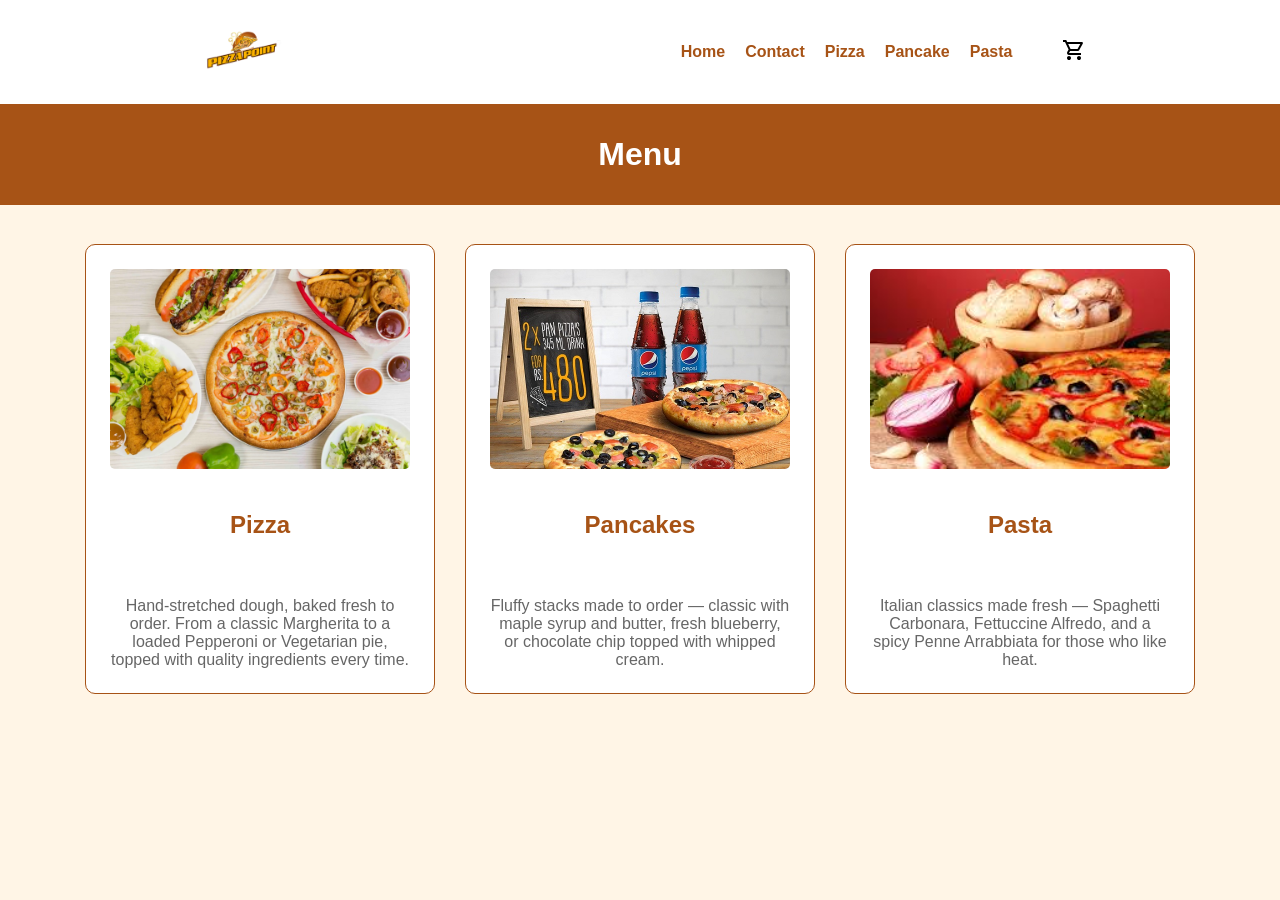
<file: index.html>
<!DOCTYPE html>
<html lang="en">
  <head>
    <meta charset="UTF-8" />
    <meta name="viewport" content="width=device-width, initial-scale=1.0" />
    <title>Pizza Website</title>
    <link rel="stylesheet" href="style.css" />
  </head>
  <body>
    <div id="nav">
      <div class="a">
        <img src="img/pizza.png" alt="logo" class="logo" />
      </div>
      <div class="b">
        <ul>
          <li><a href="index.html">Home</a></li>
          <li><a href="contact.html">Contact</a></li>
          <li><a href="pizza.html">Pizza</a></li>
          <li><a href="pancake.html">Pancake</a></li>
          <li><a href="pasta.html">Pasta</a></li>
        </ul>
        <div id="cart">
          <img
            src="img/shopping_cart_FILL0_wght400_GRAD0_opsz24.svg"
            alt="cart"
          />
        </div>
      </div>
    </div>
    <div id="header">
      <h1>Menu</h1>
    </div>
    <div id="content">
      <div class="pizza">
        <img src="img/delicacies1.png" alt="delicacies1" />
        <h2>Pizza</h2>
        <p>
          Hand-stretched dough, baked fresh to order. From a classic
          Margherita to a loaded Pepperoni or Vegetarian pie, topped with
          quality ingredients every time.
        </p>
      </div>
      <div class="pizza">
        <img src="img/delicacies2.png" alt="delicacies2" />
        <h2>Pancakes</h2>
        <p>
          Fluffy stacks made to order — classic with maple syrup and butter,
          fresh blueberry, or chocolate chip topped with whipped cream.
        </p>
      </div>
      <div class="pizza">
        <img src="img/delicacies3.png" alt="delicacies3" />
        <h2>Pasta</h2>
        <p>
          Italian classics made fresh — Spaghetti Carbonara, Fettuccine
          Alfredo, and a spicy Penne Arrabbiata for those who like heat.
        </p>
      </div>
    </div>
  </body>
</html>
</file>
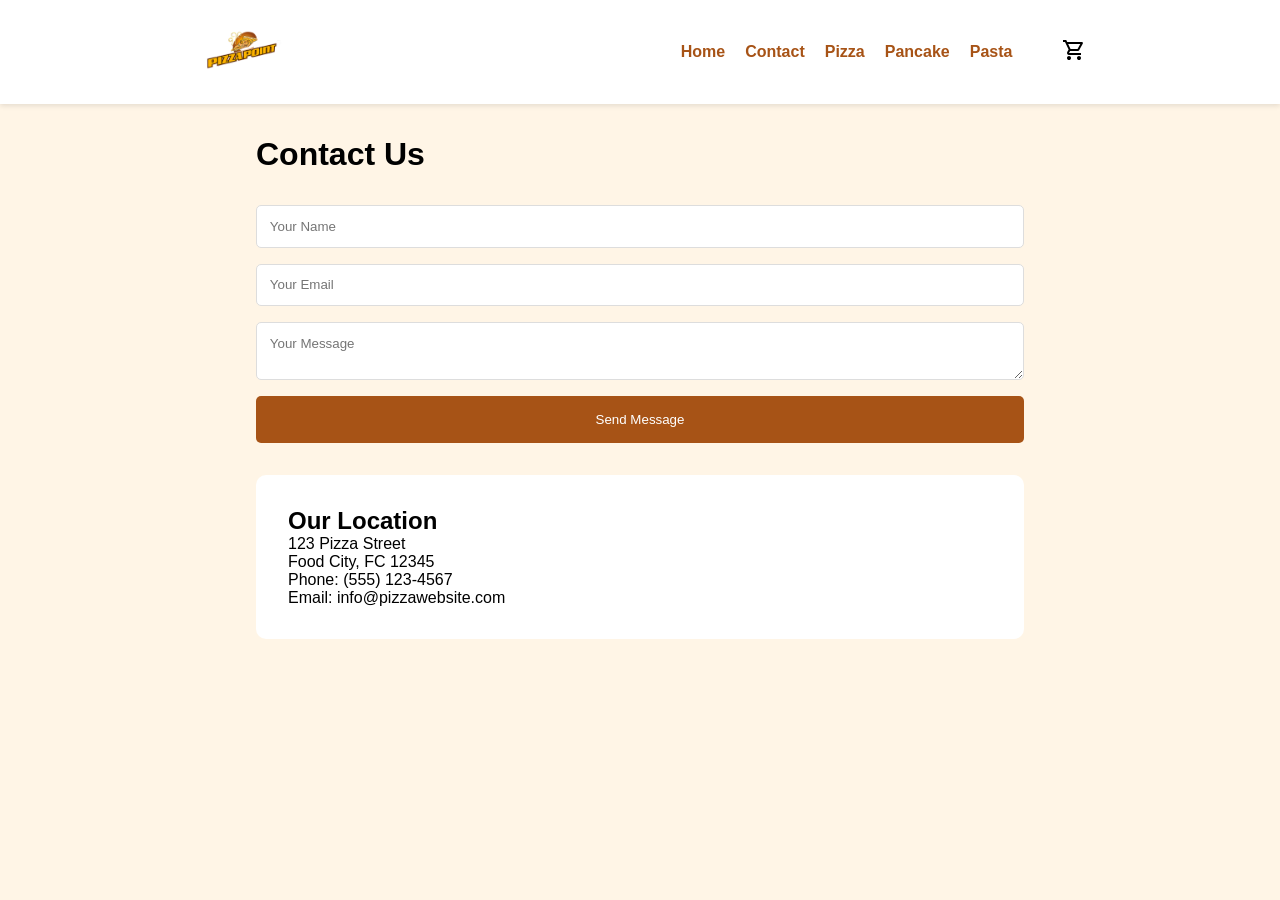
<file: contact.html>
<!DOCTYPE html>
<html lang="en">
  <head>
    <meta charset="UTF-8" />
    <meta name="viewport" content="width=device-width, initial-scale=1.0" />
    <title>Contact Us - Pizza Website</title>
    <link rel="stylesheet" href="style.css" />
  </head>
  <body>
    <div id="nav">
      <div class="a">
        <img src="img/pizza.png" alt="logo" class="logo" />
      </div>
      <div class="b">
        <ul>
          <li><a href="index.html">Home</a></li>
          <li><a href="contact.html">Contact</a></li>
          <li><a href="pizza.html">Pizza</a></li>
          <li><a href="pancake.html">Pancake</a></li>
          <li><a href="pasta.html">Pasta</a></li>
        </ul>
        <div id="cart">
          <img src="img/shopping_cart_FILL0_wght400_GRAD0_opsz24.svg" alt="cart" />
        </div>
      </div>
    </div>
    <div id="contact-content">
      <h1>Contact Us</h1>
      <form class="contact-form">
        <input type="text" placeholder="Your Name" required />
        <input type="email" placeholder="Your Email" required />
        <textarea placeholder="Your Message" required></textarea>
        <button type="submit">Send Message</button>
      </form>
      <div class="contact-info">
        <h2>Our Location</h2>
        <p>123 Pizza Street</p>
        <p>Food City, FC 12345</p>
        <p>Phone: (555) 123-4567</p>
        <p>Email: info@pizzawebsite.com</p>
      </div>
    </div>
  </body>
</html>
</file>
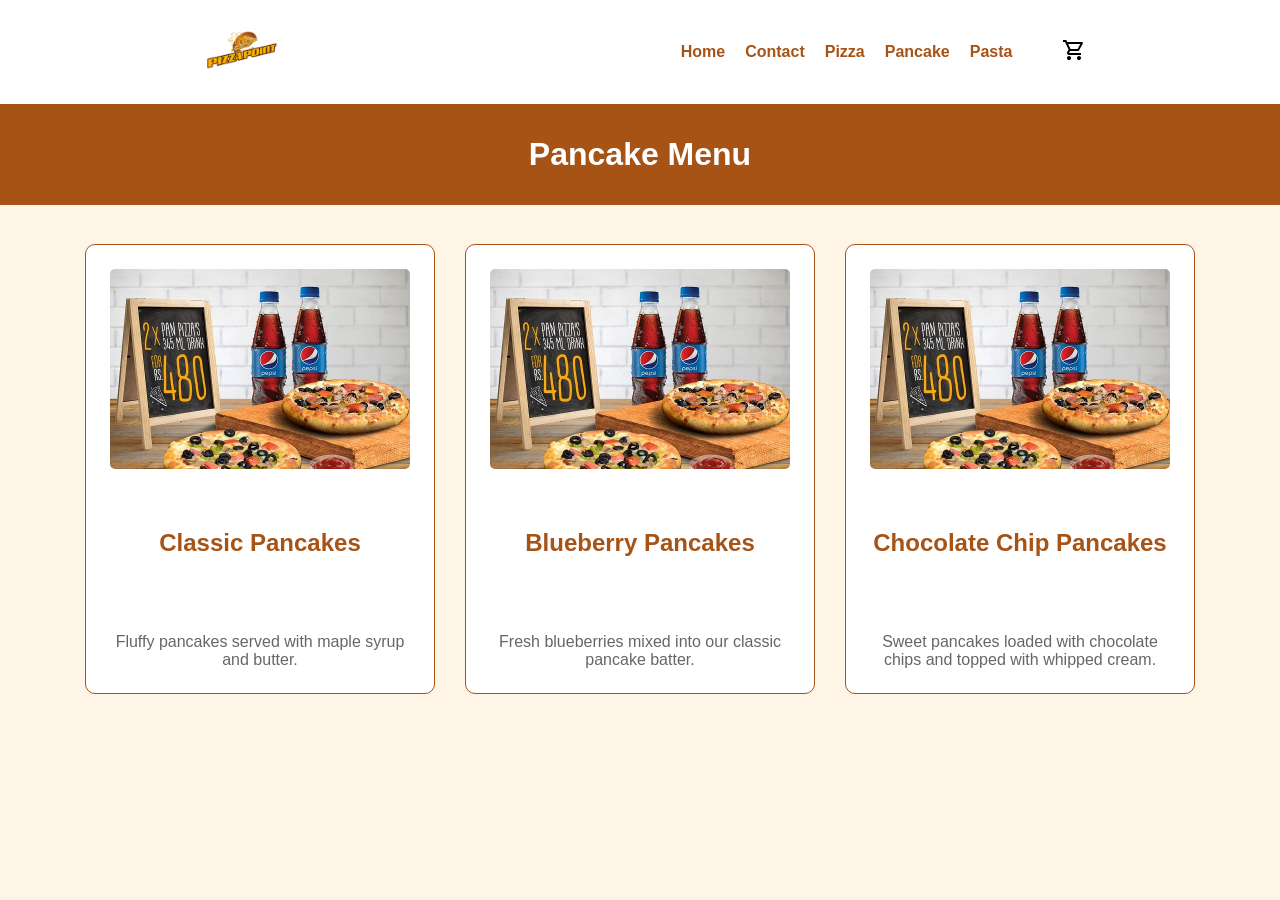
<file: pancake.html>
<!DOCTYPE html>
<html lang="en">
  <head>
    <meta charset="UTF-8" />
    <meta name="viewport" content="width=device-width, initial-scale=1.0" />
    <title>Pancake Menu - Pizza Website</title>
    <link rel="stylesheet" href="style.css" />
  </head>
  <body>
    <div id="nav">
      <div class="a">
        <img src="img/pizza.png" alt="logo" class="logo" />
      </div>
      <div class="b">
        <ul>
          <li><a href="index.html">Home</a></li>
          <li><a href="contact.html">Contact</a></li>
          <li><a href="pizza.html">Pizza</a></li>
          <li><a href="pancake.html">Pancake</a></li>
          <li><a href="pasta.html">Pasta</a></li>
        </ul>
        <div id="cart">
          <img src="img/shopping_cart_FILL0_wght400_GRAD0_opsz24.svg" alt="cart" />
        </div>
      </div>
    </div>
    <div id="header">
      <h1>Pancake Menu</h1>
    </div>
    <div id="content">
      <div class="pizza">
        <img src="img/delicacies2.png" alt="Classic Pancakes" />
        <h2>Classic Pancakes</h2>
        <p>Fluffy pancakes served with maple syrup and butter.</p>
      </div>
      <div class="pizza">
        <img src="img/delicacies2.png" alt="Blueberry Pancakes" />
        <h2>Blueberry Pancakes</h2>
        <p>Fresh blueberries mixed into our classic pancake batter.</p>
      </div>
      <div class="pizza">
        <img src="img/delicacies2.png" alt="Chocolate Chip Pancakes" />
        <h2>Chocolate Chip Pancakes</h2>
        <p>Sweet pancakes loaded with chocolate chips and topped with whipped cream.</p>
      </div>
    </div>
  </body>
</html>
</file>
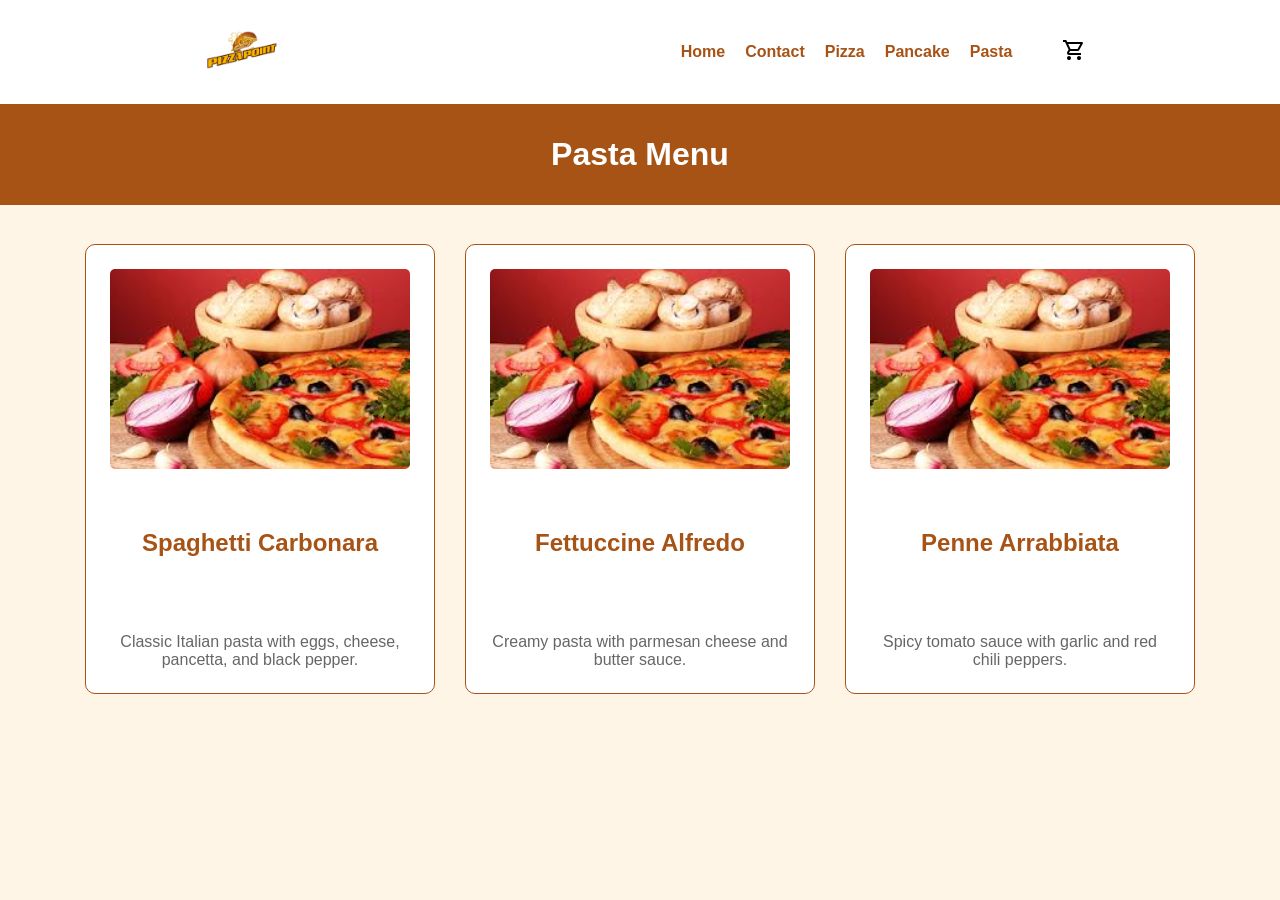
<file: pasta.html>
<!DOCTYPE html>
<html lang="en">
  <head>
    <meta charset="UTF-8" />
    <meta name="viewport" content="width=device-width, initial-scale=1.0" />
    <title>Pasta Menu - Pizza Website</title>
    <link rel="stylesheet" href="style.css" />
  </head>
  <body>
    <div id="nav">
      <div class="a">
        <img src="img/pizza.png" alt="logo" class="logo" />
      </div>
      <div class="b">
        <ul>
          <li><a href="index.html">Home</a></li>
          <li><a href="contact.html">Contact</a></li>
          <li><a href="pizza.html">Pizza</a></li>
          <li><a href="pancake.html">Pancake</a></li>
          <li><a href="pasta.html">Pasta</a></li>
        </ul>
        <div id="cart">
          <img src="img/shopping_cart_FILL0_wght400_GRAD0_opsz24.svg" alt="cart" />
        </div>
      </div>
    </div>
    <div id="header">
      <h1>Pasta Menu</h1>
    </div>
    <div id="content">
      <div class="pizza">
        <img src="img/delicacies3.png" alt="Spaghetti Carbonara" />
        <h2>Spaghetti Carbonara</h2>
        <p>Classic Italian pasta with eggs, cheese, pancetta, and black pepper.</p>
      </div>
      <div class="pizza">
        <img src="img/delicacies3.png" alt="Fettuccine Alfredo" />
        <h2>Fettuccine Alfredo</h2>
        <p>Creamy pasta with parmesan cheese and butter sauce.</p>
      </div>
      <div class="pizza">
        <img src="img/delicacies3.png" alt="Penne Arrabbiata" />
        <h2>Penne Arrabbiata</h2>
        <p>Spicy tomato sauce with garlic and red chili peppers.</p>
      </div>
    </div>
  </body>
</html>
</file>
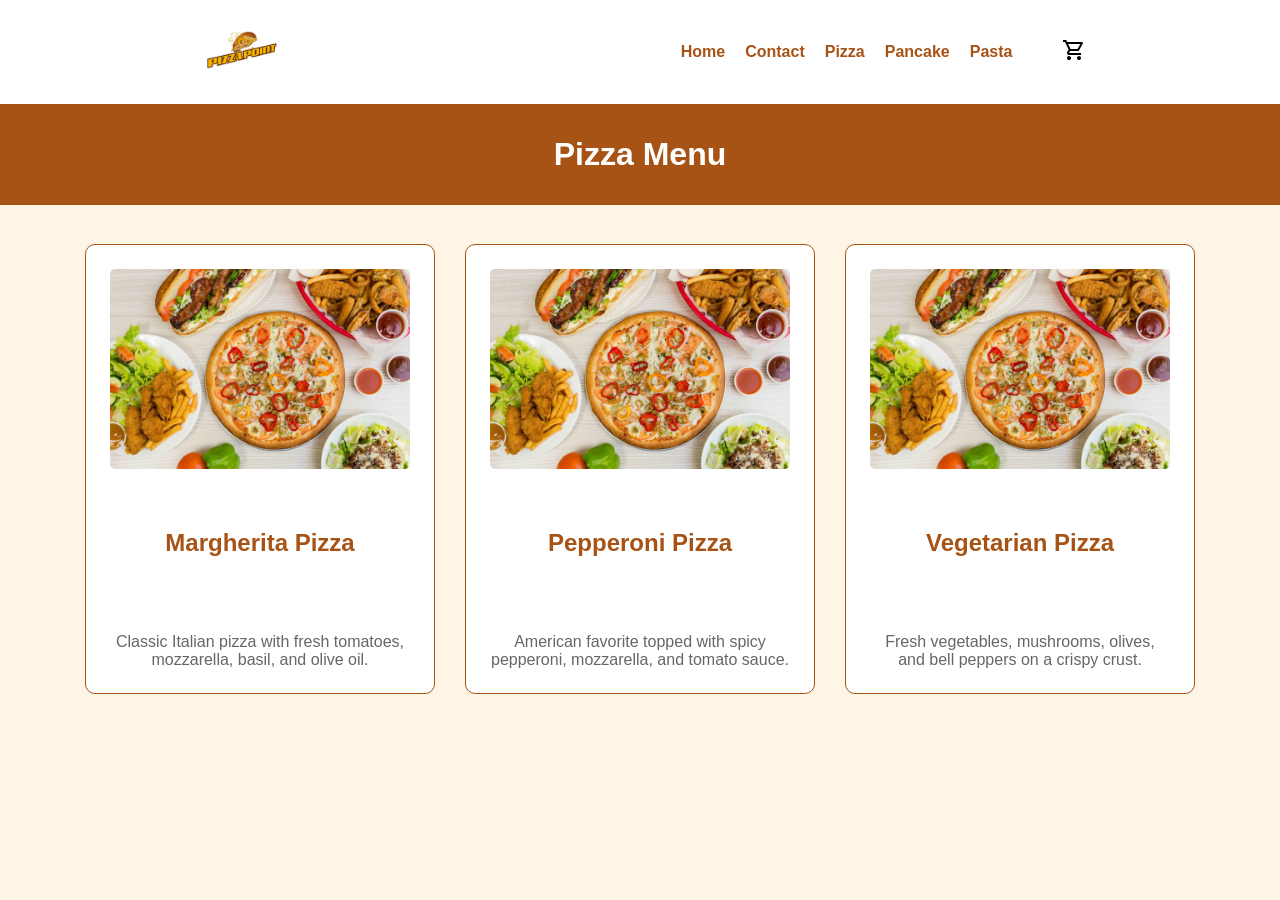
<file: pizza.html>
<!DOCTYPE html>
<html lang="en">
  <head>
    <meta charset="UTF-8" />
    <meta name="viewport" content="width=device-width, initial-scale=1.0" />
    <title>Pizza Menu - Pizza Website</title>
    <link rel="stylesheet" href="style.css" />
  </head>
  <body>
    <div id="nav">
      <div class="a">
        <img src="img/pizza.png" alt="logo" class="logo" />
      </div>
      <div class="b">
        <ul>
          <li><a href="index.html">Home</a></li>
          <li><a href="contact.html">Contact</a></li>
          <li><a href="pizza.html">Pizza</a></li>
          <li><a href="pancake.html">Pancake</a></li>
          <li><a href="pasta.html">Pasta</a></li>
        </ul>
        <div id="cart">
          <img src="img/shopping_cart_FILL0_wght400_GRAD0_opsz24.svg" alt="cart" />
        </div>
      </div>
    </div>
    <div id="header">
      <h1>Pizza Menu</h1>
    </div>
    <div id="content">
      <div class="pizza">
        <img src="img/delicacies1.png" alt="Margherita Pizza" />
        <h2>Margherita Pizza</h2>
        <p>Classic Italian pizza with fresh tomatoes, mozzarella, basil, and olive oil.</p>
      </div>
      <div class="pizza">
        <img src="img/delicacies1.png" alt="Pepperoni Pizza" />
        <h2>Pepperoni Pizza</h2>
        <p>American favorite topped with spicy pepperoni, mozzarella, and tomato sauce.</p>
      </div>
      <div class="pizza">
        <img src="img/delicacies1.png" alt="Vegetarian Pizza" />
        <h2>Vegetarian Pizza</h2>
        <p>Fresh vegetables, mushrooms, olives, and bell peppers on a crispy crust.</p>
      </div>
    </div>
  </body>
</html>
</file>
<file: style.css>
* {
  padding: 0;
  margin: 0;
  box-sizing: border-box;
  font-family: "Arial", sans-serif;
}

body {
  background-color: #fff5e6;
}

.logo {
  width: 100px;
  transition: transform 0.3s ease;
}

.logo:hover {
  transform: scale(1.1);
}

#nav {
  display: flex;
  justify-content: space-around;
  align-items: center;
  padding: 0;
  background-color: white;
  box-shadow: 0 2px 5px rgba(0, 0, 0, 0.1);
}

.b {
  display: flex;
  align-items: center;
  gap: 50px;
  justify-content: space-around;
}

#nav a {
  text-decoration: none;
  color: #a75316;
  font-weight: bold;
  transition: color 0.3s ease;
}

#nav a:hover {
  color: #ff8c42;
}

#nav ul {
  display: flex;
  list-style: none;
  gap: 20px;
}

#header {
  display: flex;
  justify-content: center;
  padding: 2rem;
  background-color: #a75316;
  color: white;
  margin-bottom: 1.5rem;
}

#content {
  display: flex;
  width: 100%;
  flex-wrap: wrap;
  justify-content: center;
  padding: 0 2rem;
}

.pizza {
  display: flex;
  flex-direction: column;
  align-items: center;
  border: #a75316 solid 1px;
  width: 350px;
  height: 450px;
  margin: 15px;
  padding: 1.5rem;
  border-radius: 10px;
  background-color: white;
  transition: transform 0.3s ease;
  justify-content: space-between;
}

.pizza img {
  width: 100%;
  height: 200px;
  object-fit: cover;
  border-radius: 5px;
}

.pizza p {
  text-align: center;
  width: 100%;
  margin-top: 1rem;
  color: #666;
  display: -webkit-box;
  -webkit-line-clamp: 6;
  -webkit-box-orient: vertical;
  overflow: hidden;
}

.pizza:hover {
  transform: translateY(-5px);
  box-shadow: 0 5px 15px rgba(0, 0, 0, 0.1);
}

.pizza h2 {
  color: #a75316;
  margin: 1rem 0;
}

/* Contact page styles */
#contact-content {
  max-width: 800px;
  margin: 2rem auto;
  padding: 0 1rem;
}

.contact-form {
  display: flex;
  flex-direction: column;
  gap: 1rem;
  margin: 2rem 0;
}

.contact-form input,
.contact-form textarea {
  padding: 0.8rem;
  border: 1px solid #ddd;
  border-radius: 5px;
}

.contact-form button {
  background-color: #a75316;
  color: white;
  padding: 1rem;
  border: none;
  border-radius: 5px;
  cursor: pointer;
  transition: background-color 0.3s ease;
}

.contact-form button:hover {
  background-color: #ff8c42;
}

.contact-info {
  margin-top: 2rem;
  padding: 2rem;
  background-color: white;
  border-radius: 10px;
}

@media screen and (max-width: 768px) {
  #nav {
    padding: 0;
    justify-items: space-between;
  }

  #nav ul {
    display: none;
  }
}
</file>
